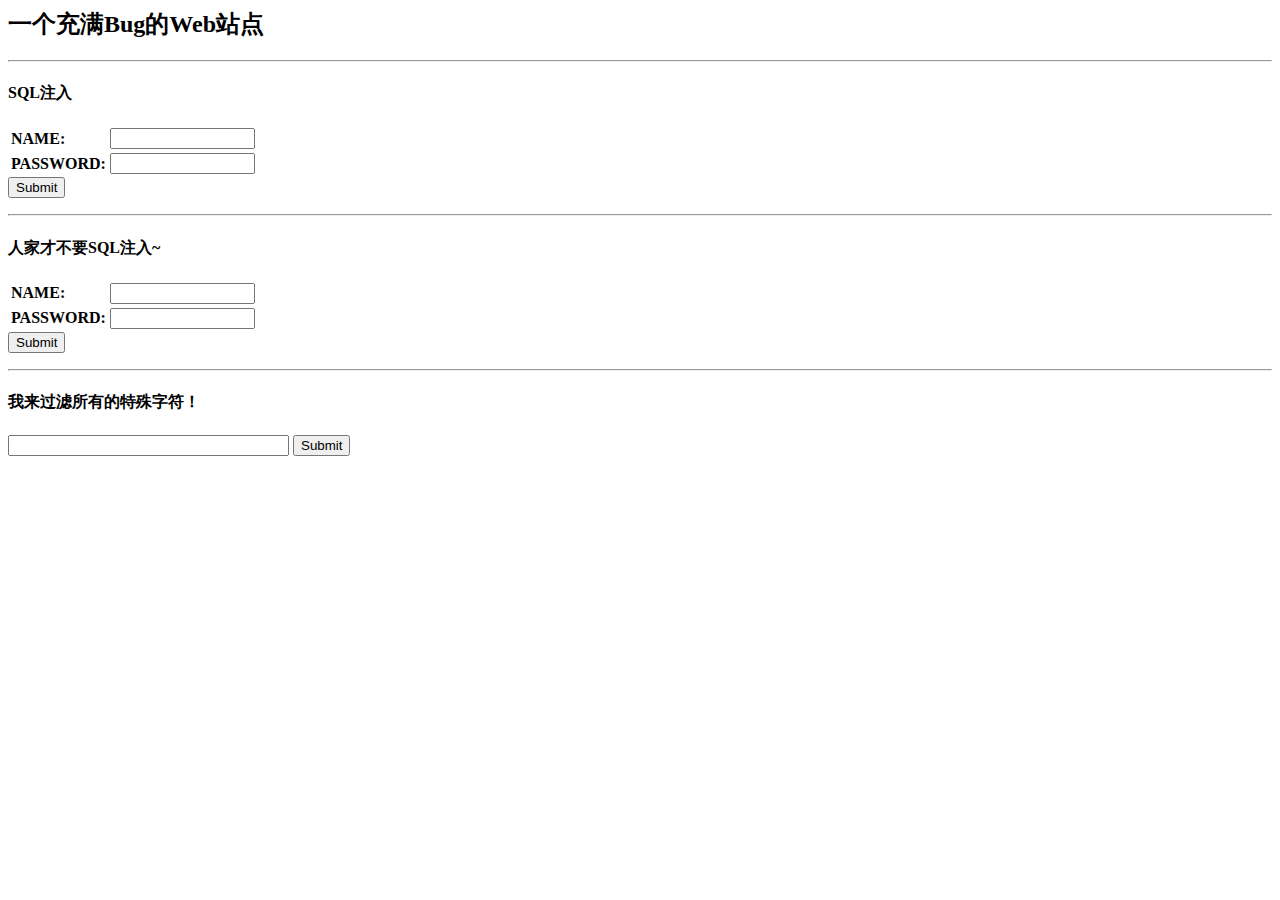
<file: Hacker/buggy_website/index.html>
<html>
    <head>
        <meta charset="utf-8">
        <title>一个充满Bug的Web站点</title>
    </head>
    <body>
        <h2>一个充满Bug的Web站点</h2>
        <hr/>
        <h4>SQL注入</h4>
        <form action="/cgi-bin/sql_injection.py">
            <table>
                <tr>
                    <td><B>NAME:</B></td>
                    <td><input type="text" name="user" size=15/></td>
                </tr>
                <tr>
                    <td><B>PASSWORD:</B></td>
                    <td><input type="text" name="password" size=15/></td>
                </tr>
            </table>
            <input type="submit" />
        </form>
        <hr/>
        <h4>人家才不要SQL注入~</h4>
        <form action="/cgi-bin/no_sql_injection.py">
            <table>
                <tr>
                    <td><B>NAME:</B></td>
                    <td><input type="text" name="user" size=15/></td>
                </tr>
                <tr>
                    <td><B>PASSWORD:</B></td>
                    <td><input type="text" name="password" size=15/></td>
                </tr>
            </table>
            <input type="submit" />
        </form>
        <hr/>
        <h4>我来过滤所有的特殊字符！</h4>
        <form action="/cgi-bin/symbol_filter.py">
            <input type="text" name="symbols" size=32/>
            <input type="submit" />
        </form>
    </body>
</html>
</file>
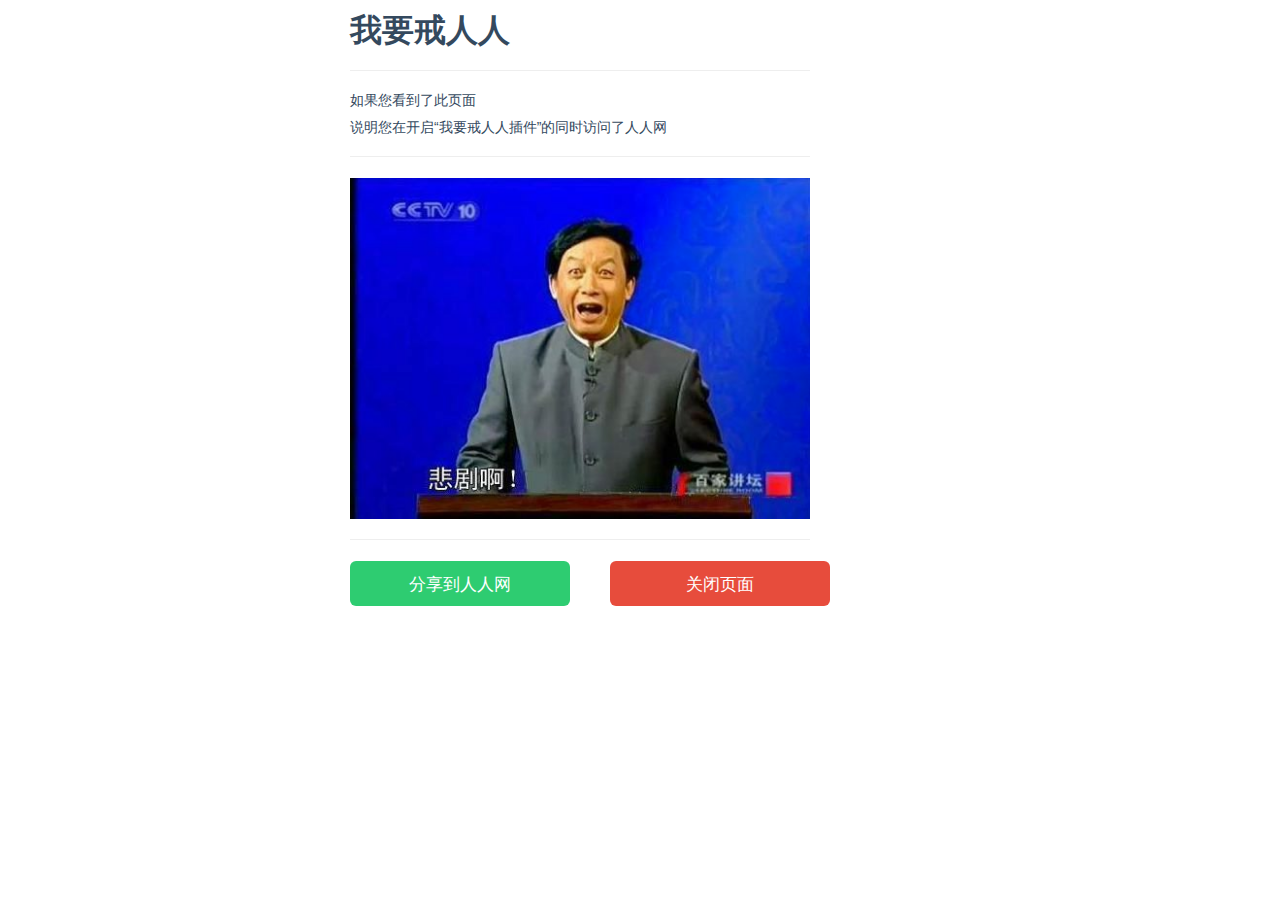
<file: Chrome-extension/lambda_block/inner.html>
<html>
    <head>
        <meta charset="utf-8" />
        <title>我要戒人人</title>
        <link href="css/bootstrap.css" rel="stylesheet">
        <link href="css/flat-ui.css" rel="stylesheet">
        <script src="jquery.js" type="text/javascript"></script>
    </head>
    <body>
        <div class="container">
            <div class="span6 offset2">
                <h1>我要戒人人</h1>
                <hr/>
                <div>
                    <p>如果您看到了此页面</p>
                    <p>说明您在开启“我要戒人人插件”的同时访问了人人网</p>
                </div>
                <hr/>
                <img src="img/404.jpg" align=center/>
                <hr/>
                <div class="row">
                    <span class="span3">
                        <a href="#" class="btn btn-large btn-block btn-success">分享到人人网</a>
                    </span>
                    <span class="span3 pull-right">
                        <a href="#" class="btn btn-large btn-block btn-danger span1">关闭页面</a>   
                    </span>
                </div>
            </div>

        </div>

    </body>
</html>
</file>
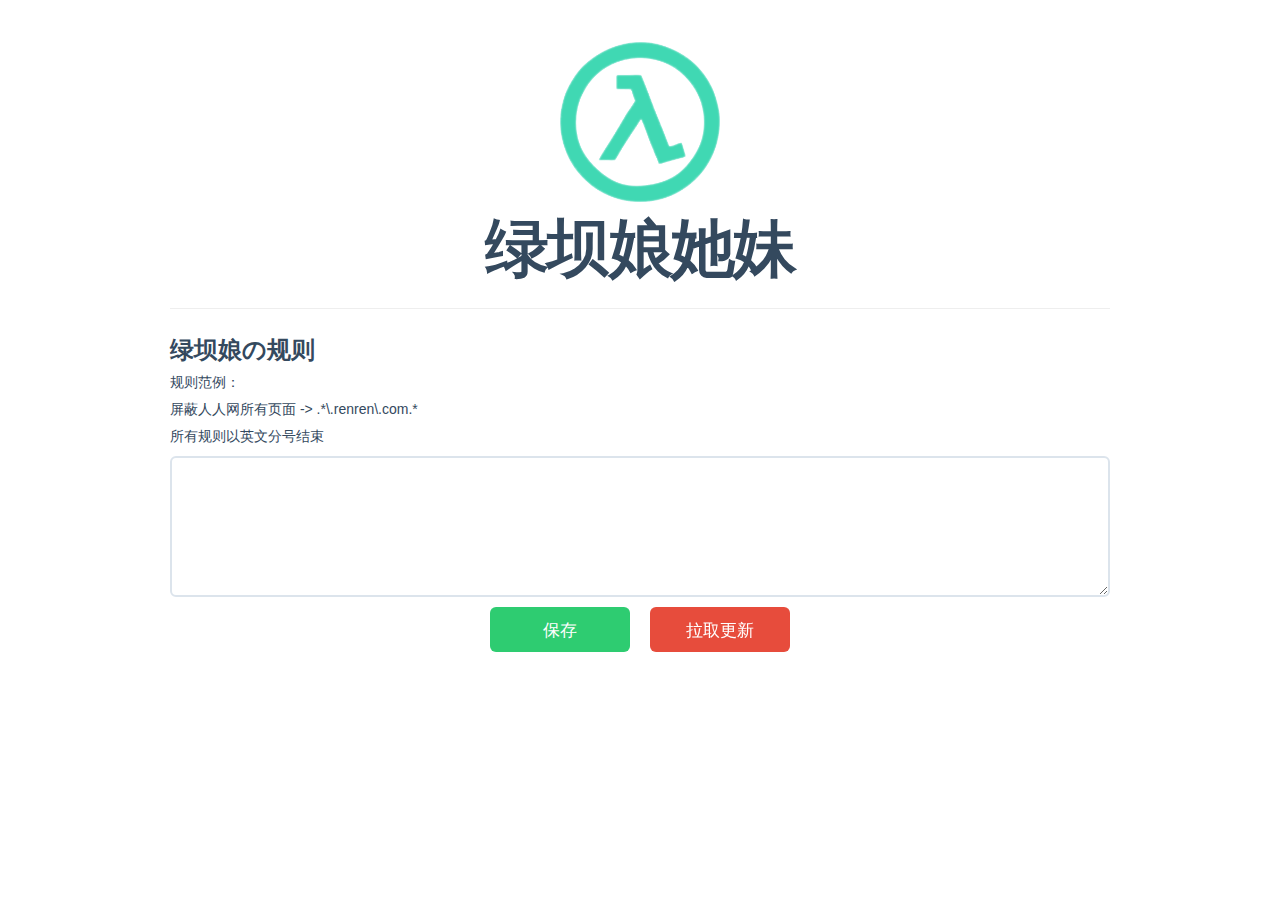
<file: Chrome-extension/lambda_block/options.html>
<html>
    <head>
        <meta charset="utf-8" />
        <title>绿坝娘她妹 - 选项</title>
        <link href="css/bootstrap.css" rel="stylesheet">
        <link href="css/flat-ui.css" rel="stylesheet">
        <link href="css/lambda.css" rel="stylesheet">
        <script src="jquery.js" type="text/javascript"></script>
    </head>
    <body>
        
        <div class="container">
            <div class="demo-headline">
                <h1 class="demo-logo">
                    <div class="logo"></div>
                    绿坝娘她妹
                </h1>
            </div>
            <hr/>
            <h3>绿坝娘の规则</h3>
            <p>规则范例：</p>
            <p>屏蔽人人网所有页面 -> .*\.renren\.com.*</p>
            <p>所有规则以英文分号结束</p>
            <div class="row-fluid">
                <textarea rows="6" name="content" maxlength="140" id="id_content" cols="40" class="span12"></textarea>
            </div>
            <div class="row-fluid">
                <div class="span2 offset4">
                    <input type="submit" class="btn btn-success btn-large btn-block" value="保存">
                </div>
                <div class="span2">
                    <input type="submit" class="btn btn-danger btn-large btn-block" value="拉取更新">
                </div>
            </div>
        </div>
        <script src="js/jquery-1.8.2.min.js"></script>
        <script src="js/jquery-ui-1.10.0.custom.min.js"></script>
        <script src="js/jquery.dropkick-1.0.0.js"></script>
        <script src="js/custom_checkbox_and_radio.js"></script>
        <script src="js/custom_radio.js"></script>
        <script src="js/jquery.tagsinput.js"></script>
        <script src="js/bootstrap-tooltip.js"></script>
        <script src="js/jquery.placeholder.js"></script>
        <script src="js/application.js"></script>
        <script src="popup.js" type="text/javascript"></script>
    </body>
</html>
</file>
<file: Chrome-extension/lambda_block/css/flat-ui.css>
@font-face {
  font-family: "Flat-UI-Icons-16";
  src: url("../fonts/Flat-UI-Icons-16.eot");
  src: url("../fonts/Flat-UI-Icons-16.eot?#iefix") format("embedded-opentype"), url("../fonts/Flat-UI-Icons-16.woff") format("woff"), url("../fonts/Flat-UI-Icons-16.ttf") format("truetype"), url("../fonts/Flat-UI-Icons-16.svg#Flat-UI-Icons-16") format("svg");
  font-weight: normal;
  font-style: normal; }

/* Use the following CSS code if you want to use data attributes for inserting your icons */
[data-icon]:before {
  font-family: "Flat-UI-Icons-16";
  content: attr(data-icon);
  speak: none;
  font-weight: normal;
  line-height: 1;
  -webkit-font-smoothing: antialiased; }

/* Use the following CSS code if you want to have a class per icon */
/*Instead of a list of all class selectors,
 *you can use the generic selector below, but it's slower:
 *[class*="fui-"]:before { */
.fui-volume-16:before, .fui-video-16:before, .fui-time-16:before, .fui-settings-16:before, .fui-plus-16:before, .fui-new-16:before, .fui-menu-16:before, .fui-man-16:before, .fui-mail-16:before, .fui-lock-16:before, .fui-location-16:before, .fui-heart-16:before, .fui-eye-16:before, .fui-cross-16:before, .fui-cmd-16:before, .fui-checkround-16:before, .fui-checkmark-16:before, .fui-camera-16:before, .fui-calendar-16:before, .fui-bubble-16:before {
  font-family: "Flat-UI-Icons-16";
  speak: none;
  font-style: normal;
  font-weight: normal;
  line-height: 1;
  -webkit-font-smoothing: antialiased; }

.fui-volume-16:before {
  content: "\e000"; }

.fui-video-16:before {
  content: "\e001"; }

.fui-time-16:before {
  content: "\e002"; }

.fui-settings-16:before {
  content: "\e003"; }

.fui-plus-16:before {
  content: "\e004"; }

.fui-new-16:before {
  content: "\e005"; }

.fui-menu-16:before {
  content: "\e006"; }

.fui-man-16:before {
  content: "\e007"; }

.fui-mail-16:before {
  content: "\e008"; }

.fui-lock-16:before {
  content: "\e009"; }

.fui-location-16:before {
  content: "\e00a"; }

.fui-heart-16:before {
  content: "\e00b"; }

.fui-eye-16:before {
  content: "\e00c"; }

.fui-cross-16:before {
  content: "\e00d"; }

.fui-cmd-16:before {
  content: "\e00e"; }

.fui-checkround-16:before {
  content: "\e00f"; }

.fui-checkmark-16:before {
  content: "\e010"; }

.fui-camera-16:before {
  content: "\e011"; }

.fui-calendar-16:before {
  content: "\e012"; }

.fui-bubble-16:before {
  content: "\e013"; }

@font-face {
  font-family: "Flat-UI-Icons-24";
  src: url("../fonts/Flat-UI-Icons-24.eot");
  src: url("../fonts/Flat-UI-Icons-24.eot?#iefix") format("embedded-opentype"), url("../fonts/Flat-UI-Icons-24.woff") format("woff"), url("../fonts/Flat-UI-Icons-24.ttf") format("truetype"), url("../fonts/Flat-UI-Icons-24.svg#Flat-UI-Icons-24") format("svg");
  font-weight: normal;
  font-style: normal; }

/* Use the following CSS code if you want to use data attributes for inserting your icons */
[data-icon]:before {
  font-family: "Flat-UI-Icons-24";
  content: attr(data-icon);
  speak: none;
  font-weight: normal;
  line-height: 1;
  -webkit-font-smoothing: antialiased; }

/* Use the following CSS code if you want to have a class per icon */
/*Instead of a list of all class selectors,
 *you can use the generic selector below, but it's slower:
 *[class*="fui-"]:before { */
.fui-video-24:before, .fui-time-24:before, .fui-settings-24:before, .fui-plus-24:before, .fui-new-24:before, .fui-menu-24:before, .fui-man-24:before, .fui-mail-24:before, .fui-lock-24:before, .fui-location-24:before, .fui-heart-24:before, .fui-eye-24:before, .fui-cross-24:before, .fui-cmd-24:before, .fui-checkround-24:before, .fui-checkmark-24:before, .fui-calendar-24:before, .fui-bubble-24:before, .fui-volume-24:before, .fui-camera-24:before {
  font-family: "Flat-UI-Icons-24";
  speak: none;
  font-style: normal;
  font-weight: normal;
  line-height: 1;
  -webkit-font-smoothing: antialiased; }

.fui-video-24:before {
  content: "\e000"; }

.fui-time-24:before {
  content: "\e001"; }

.fui-settings-24:before {
  content: "\e002"; }

.fui-plus-24:before {
  content: "\e003"; }

.fui-new-24:before {
  content: "\e005"; }

.fui-menu-24:before {
  content: "\e006"; }

.fui-man-24:before {
  content: "\e007"; }

.fui-mail-24:before {
  content: "\e008"; }

.fui-lock-24:before {
  content: "\e009"; }

.fui-location-24:before {
  content: "\e00a"; }

.fui-heart-24:before {
  content: "\e00b"; }

.fui-eye-24:before {
  content: "\e00c"; }

.fui-cross-24:before {
  content: "\e00d"; }

.fui-cmd-24:before {
  content: "\e00e"; }

.fui-checkround-24:before {
  content: "\e00f"; }

.fui-checkmark-24:before {
  content: "\e010"; }

.fui-calendar-24:before {
  content: "\e011"; }

.fui-bubble-24:before {
  content: "\e012"; }

.fui-volume-24:before {
  content: "\e013"; }

.fui-camera-24:before {
  content: "\e004"; }

body {
  color: #34495e;
  font: 14px/1.231 "Lato", sans-serif; }

a {
  color: #1abc9c;
  text-decoration: underline;
  -webkit-transition: 0.25s;
  -moz-transition: 0.25s;
  -o-transition: 0.25s;
  transition: 0.25s;
  -webkit-backface-visibility: hidden; }
  a:hover {
    color: #2ecc71;
    text-decoration: none; }

h1 {
  font-size: 32px;
  font-weight: 900; }

h2 {
  font-size: 26px;
  font-weight: 700;
  margin-bottom: 2px; }

h3 {
  font-size: 24px;
  font-weight: 700;
  margin-bottom: 4px;
  margin-top: 2px; }

h4 {
  font-size: 18px;
  font-weight: 500;
  margin-top: 4px; }

h5 {
  font-size: 16px;
  font-weight: 500;
  text-transform: uppercase; }

h6 {
  font-size: 13px;
  font-weight: 500;
  text-transform: uppercase; }

.btn {
  border: none;
  background: #34495e;
  color: white;
  font-size: 16.5px;
  text-decoration: none;
  text-shadow: none;
  -webkit-box-shadow: none;
  -moz-box-shadow: none;
  box-shadow: none;
  -webkit-transition: 0.25s;
  -moz-transition: 0.25s;
  -o-transition: 0.25s;
  transition: 0.25s;
  -webkit-backface-visibility: hidden; }
  .btn:hover, .btn:focus {
    background-color: #4e6d8d;
    color: white;
    -webkit-transition: 0.25s;
    -moz-transition: 0.25s;
    -o-transition: 0.25s;
    transition: 0.25s;
    -webkit-backface-visibility: hidden; }
  .btn:active, .btn.active {
    background-color: #2c3e50;
    color: rgba(255, 255, 255, 0.75);
    -webkit-box-shadow: none;
    -moz-box-shadow: none;
    box-shadow: none; }
  .btn.disabled, .btn[disabled] {
    background-color: #95a5a6;
    color: white; }
  .btn.btn-large {
    padding-bottom: 12px;
    padding-top: 13px; }
  .btn.btn-primary {
    background-color: #1abc9c; }
    .btn.btn-primary:hover, .btn.btn-primary:focus {
      background-color: #2fe2bf; }
    .btn.btn-primary:active, .btn.btn-primary.active {
      background-color: #16a085; }
  .btn.btn-info {
    background-color: #3498db; }
    .btn.btn-info:hover, .btn.btn-info:focus {
      background-color: #5dade2; }
    .btn.btn-info:active, .btn.btn-info.active {
      background-color: #2383c4; }
  .btn.btn-danger {
    background-color: #e74c3c; }
    .btn.btn-danger:hover, .btn.btn-danger:focus {
      background-color: #ec7063; }
    .btn.btn-danger:active, .btn.btn-danger.active {
      background-color: #dc2d1b; }
  .btn.btn-success {
    background-color: #2ecc71; }
    .btn.btn-success:hover, .btn.btn-success:focus {
      background-color: #55d98d; }
    .btn.btn-success:active, .btn.btn-success.active {
      background-color: #27ad60; }
  .btn.btn-warning {
    background-color: #f1c40f; }
    .btn.btn-warning:hover, .btn.btn-warning:focus {
      background-color: #f4d03f; }
    .btn.btn-warning:active, .btn.btn-warning.active {
      background-color: #cea70c; }
  .btn-toolbar .btn {
    font-size: 18px;
    padding: 10px 14px 9px; }
    .btn-toolbar .btn:first-child {
      -webkit-border-radius: 6px 0 0 6px;
      -moz-border-radius: 6px 0 0 6px;
      border-radius: 6px 0 0 6px; }
    .btn-toolbar .btn:last-child {
      -webkit-border-radius: 0 6px 6px 0;
      -moz-border-radius: 0 6px 6px 0;
      border-radius: 0 6px 6px 0; }

.btn-toolbar .btn.active {
  color: white; }

.demo-headline {
  padding: 32px 0 10px;
  text-align: center; }

.demo-logo {
  font-size: 64px;
  font-weight: 900;
  letter-spacing: -2px;
}
  .demo-logo .logo {
    background: url("../images/demo/logo-mask.png") center 0 no-repeat;
    background-size: 160px 160px;
    height: 160px;
    margin: 0 auto 26px;
    overflow: hidden;
    text-indent: -9999em;
    width: 256px; }
  .demo-logo small {
    color: rgba(52, 73, 94, 0.3);
    display: block;
    font-size: 22px;
    font-weight: 700;
    letter-spacing: -1px;
    padding-top: 5px; }

.demo-row {
  margin-bottom: 20px; }

.demo-panel-title {
  margin-bottom: 20px;
  padding-top: 20px; }
  .demo-panel-title small {
    color: #bfc1c3;
    font-size: inherit;
    font-weight: 400; }

.demo-navigation {
  margin-bottom: -4px;
  margin-top: -10px; }

.demo-pager {
  margin-top: -10px; }

.demo-tooltips {
  height: 126px; }
  .demo-tooltips .tooltip {
    left: -8px !important;
    position: relative !important;
    top: -8px !important; }

.demo-headings {
  margin-bottom: 12px; }

.demo-tiles {
  margin-bottom: 46px; }

.demo-icons {
  margin-bottom: 115px; }

.demo-icons-24 {
  font-size: 24px;
  margin-bottom: 38px;
  position: relative; }
  .demo-icons-24 span {
    margin: 0 0 0 18px; }
    .demo-icons-24 span:first-child {
      margin-left: 0; }

.demo-icons-16 {
  font-size: 16px;
  margin: 0 0 38px 5px;
  position: relative; }
  .demo-icons-16 span {
    margin: 0 0 0 28px; }
    .demo-icons-16 span:first-child {
      margin-left: 0; }

.demo-icons-tooltip {
  bottom: 0;
  color: #b9c8d8;
  font-size: 12px;
  left: 100%;
  margin-left: 0 !important;
  position: absolute;
  width: 80px; }

.demo-illustrations {
  margin-bottom: 45px; }
  .demo-illustrations img {
    height: 100px;
    margin-left: 35px;
    width: 100px;
    vertical-align: bottom; }
    .demo-illustrations img:first-child {
      margin-left: 0; }
    .demo-illustrations img.big-illustration {
      height: 111px;
      width: 112px; }
    .demo-illustrations img.big-retina-illustration {
      height: 104px;
      margin-right: -24px;
      width: 117px; }
    .demo-illustrations img.big-illustration-pusher {
      margin-right: 12px; }

.demo-samples {
  margin-bottom: 46px; }

.demo-video {
  border-radius: 6px;
  padding-top: 95px; }

.demo-download-section {
  float: none;
  margin: 0 auto;
  padding: 60px 0 90px 20px;
  text-align: center; }
  .demo-download-section [class*='fui-'] {
    margin: 3px 0 -3px; }

.demo-download {
  background-color: #e8edf2;
  border-radius: 50%;
  height: 120px;
  margin: 0 auto 32px;
  padding: 40px 28px 30px 32px;
  text-align: center;
  width: 130px; }
  .demo-download img {
    height: 104px;
    width: 82px; }

.demo-download-text {
  font-size: 15px;
  padding: 20px 0;
  text-align: center; }

.demo-text-box a:hover {
  color: #1abc9c; }

.demo-browser {
  background: #2c3e50 url("../images/demo/browser.png") 0 0 no-repeat;
  background-size: 659px 42px;
  border-radius: 0 0 6px 6px;
  color: white;
  margin: 0 41px 140px 0;
  padding-top: 42px; }

.demo-browser-side {
  float: left;
  padding: 22px 20px;
  width: 111px; }
  .demo-browser-side > h5 {
    margin-bottom: 3px;
    text-transform: none; }
  .demo-browser-side > h6 {
    font-size: 11px;
    font-weight: 300;
    line-height: 18px;
    margin-top: 3px;
    text-transform: none; }

.demo-browser-author {
  background: url("../images/demo/browser-author.jpg") center center no-repeat;
  border: 3px solid white;
  display: block;
  height: 84px;
  margin: 0 auto;
  width: 84px;
  -webkit-border-radius: 50%;
  -moz-border-radius: 50%;
  border-radius: 50%; }

.demo-browser-action {
  padding: 30px 0 12px; }
  .demo-browser-action > .btn {
    padding: 9px 0 10px 11px;
    text-align: left;
    -webkit-border-radius: 3px;
    -moz-border-radius: 3px;
    border-radius: 3px; }
    .demo-browser-action > .btn:before {
      color: white;
      content: "\e004";
      font-size: 16px;
      font-family: "Flat-UI-Icons-16";
      font-weight: 300;
      margin-right: 12px;
      position: relative;
      top: 1px;
      -webkit-font-smoothing: antialiased; }

.demo-browser-content {
  background-color: #34495e;
  border-radius: 0 0 6px;
  overflow: hidden;
  padding: 21px 0 0 20px; }
  .demo-browser-content > img {
    border: 6px solid white;
    float: left;
    margin: 0 15px 20px 0;
    width: 134px; }

@media only screen and (-webkit-min-device-pixel-ratio: 2), only screen and (-webkit-min-device-pixel-ratio: 1.5), only screen and (-moz-min-device-pixel-ratio: 2), only screen and (-o-min-device-pixel-ratio: 3 / 2), only screen and (-o-min-device-pixel-ratio: 2 / 1), only screen and (min--moz-device-pixel-ratio: 1.5), only screen and (min-device-pixel-ratio: 1.5), only screen and (min-device-pixel-ratio: 2) {
  .logo {
    background-image: url("../images/demo/logo-mask-2x.png"); }

  .demo-browser {
    background-image: url("../images/demo/browser-2x.png"); } }
.navbar {
  font-size: 18px; }
  .navbar .brand {
    color: #1abc9c;
    font-size: inherit;
    font-weight: 700;
    padding-bottom: 16px;
    padding-top: 15px; }
  .navbar .nav > li:hover > ul {
    top: 100%; }
  .navbar .nav > li > ul {
    padding-top: 13px;
    top: 80%;
    background-color: white\9; }
    .navbar .nav > li > ul:before {
      content: "";
      border-style: solid;
      border-width: 0 9px 9px 9px;
      border-color: transparent transparent #34495e transparent;
      height: 0px;
      position: absolute;
      left: 15px;
      top: 5px;
      width: 0px;
      -webkit-transform: rotate(360deg); }
    .navbar .nav > li > ul li:hover ul {
      opacity: 1;
      -webkit-transform: scale(1, 1);
      visibility: visible;
      display: block\9; }
    .navbar .nav > li > ul li ul {
      left: 100%; }
  .navbar .nav > li > a {
    padding: 14px 15px 17px; }
    .navbar .nav > li > a:hover {
      color: #1abc9c; }
  .navbar .nav li {
    position: relative; }
    .navbar .nav li:hover > ul {
      opacity: 1;
      z-index: 100;
      -webkit-transform: scale(1, 1);
      visibility: visible;
      display: block\9; }
  .navbar .nav ul {
    border-radius: 4px;
    left: 15px;
    list-style-type: none;
    margin-left: 0;
    opacity: 0;
    position: absolute;
    top: 0;
    width: 234px;
    z-index: -100;
    -webkit-transform: scale(1, 0.99);
    -webkit-transform-origin: 0 0;
    visibility: hidden;
    display: none\9;
    -webkit-transition: 0.3s ease-out;
    -moz-transition: 0.3s ease-out;
    -o-transition: 0.3s ease-out;
    transition: 0.3s ease-out;
    -webkit-backface-visibility: hidden; }
    .navbar .nav ul ul {
      left: 95%;
      padding-left: 5px; }
    .navbar .nav ul li {
      background-color: #34495e;
      padding: 0 3px 3px; }
      .navbar .nav ul li:first-child {
        border-radius: 4px 4px 0 0;
        padding-top: 3px; }
      .navbar .nav ul li:last-child {
        border-radius: 0 0 4px 4px; }
      .navbar .nav ul li.active > a, .navbar .nav ul li.active > a:hover {
        background-color: #1abc9c;
        color: white; }
    .navbar .nav ul a {
      border-radius: 2px;
      color: white;
      display: block;
      font-size: 14px;
      padding: 6px 9px;
      text-decoration: none; }
      .navbar .nav ul a:hover {
        background-color: #1abc9c; }

.navbar-inner {
  border: none;
  padding-left: 4px;
  padding-right: 4px;
  -webkit-border-radius: 6px;
  -moz-border-radius: 6px;
  border-radius: 6px;
  filter: progid:DXImageTransform.Microsoft.gradient(enabled = false); }

.navbar-inverse .navbar-inner {
  background: #34495e;
  filter: progid:DXImageTransform.Microsoft.gradient(enabled = false); }
.navbar-inverse .nav > li > a {
  color: white; }
.navbar-inverse .nav .active > a, .navbar-inverse .nav .active > a:hover, .navbar-inverse .nav .active > a:focus {
  background-color: transparent;
  color: #1abc9c;
  -webkit-box-shadow: none;
  -moz-box-shadow: none;
  box-shadow: none; }

.navbar-unread {
  background-color: #e74c3c;
  border-radius: 30px;
  color: white;
  display: none;
  font-size: 12px;
  font-weight: 500;
  line-height: 18px;
  min-width: 8px;
  padding: 0 5px;
  position: absolute;
  right: -7px;
  text-align: center;
  text-shadow: none;
  top: 8px;
  z-index: 10; }
  .active .navbar-unread {
    display: block; }

.dk_container {
  cursor: pointer;
  font-size: 14px;
  margin-bottom: 10px;
  outline: none; }

.dk_toggle {
  background-color: #1abc9c;
  color: white;
  border-radius: 6px;
  overflow: hidden;
  padding: 11px 45px 11px 13px;
  text-decoration: none;
  white-space: nowrap;
  -webkit-transition: 0.25s;
  -moz-transition: 0.25s;
  -o-transition: 0.25s;
  transition: 0.25s;
  -webkit-backface-visibility: hidden; }
  .dk_toggle:hover, .dk_toggle:focus, .dk_focus .dk_toggle {
    background-color: #2fe2bf;
    color: white;
    outline: none; }
  .dk_toggle:active {
    background-color: #16a085;
    outline: none; }
    .dk_toggle:active .select-icon {
      border-left-color: transparent; }

.select-icon {
  background: #1abc9c url("../images/select/toggle.png") no-repeat right center;
  border-left: 2px solid rgba(52, 73, 94, 0.15);
  border-radius: 0 6px 6px 0;
  height: 100%;
  position: absolute;
  right: 0;
  top: 0;
  width: 42px;
  -webkit-transition: 0.25s;
  -moz-transition: 0.25s;
  -o-transition: 0.25s;
  transition: 0.25s;
  -webkit-backface-visibility: hidden; }

.dk_open {
  z-index: 10; }
  .dk_open .dk_toggle {
    background-color: #1abc9c; }
    .dk_open .dk_toggle .select-icon {
      background-color: #16a085;
      border-left-color: transparent; }

.dk_options {
  padding-top: 14px; }
  .dk_options:before {
    content: "";
    border-style: solid;
    border-width: 0 9px 9px 9px;
    border-color: transparent transparent #34495e transparent;
    height: 0px;
    position: absolute;
    left: 15px;
    top: 5px;
    width: 0px;
    -webkit-transform: rotate(360deg); }
  .dk_options:before {
    left: auto;
    right: 12px; }
  .dk_options li {
    padding-bottom: 3px; }
  .dk_options a {
    border-radius: 3px;
    color: white;
    display: block;
    padding: 5px 9px;
    text-decoration: none; }
    .dk_options a:hover {
      background-color: #1abc9c; }

.dk_option_current a {
  background-color: #1abc9c; }

.dk_options_inner {
  background-color: #34495e;
  border-radius: 5px;
  margin: 0;
  max-height: 244px;
  padding: 3px 3px 0; }

.dk_touch .dk_options {
  max-height: 250px; }

.dk_container {
  display: none;
  position: relative;
  vertical-align: middle; }
  .dk_container.dk_shown {
    display: inline-block;
    zoom: 1;
    *display: inline; }
  .dk_container[class*="span"] {
    float: none;
    margin-left: 0; }

.dk_toggle {
  display: block;
  position: relative; }

.dk_open {
  position: relative; }
  .dk_open .dk_options {
    margin-top: -1px;
    opacity: 1;
    z-index: 10;
    display: block\9; }
  .dk_open .dk_label {
    color: inherit; }

.dk_options {
  margin-top: -21px;
  position: absolute;
  left: 0;
  opacity: 0;
  width: 220px;
  z-index: -100;
  display: none\9;
  -webkit-transition: 0.3s ease-out;
  -moz-transition: 0.3s ease-out;
  -o-transition: 0.3s ease-out;
  transition: 0.3s ease-out;
  -webkit-backface-visibility: hidden; }
  .select-right .dk_options {
    left: auto;
    right: 0; }
  .dk_options a {
    display: block; }

.dk_options_inner {
  overflow: auto;
  outline: none;
  position: relative; }

.dk_touch .dk_options {
  overflow: hidden; }
.dk_touch .dk_options_inner {
  max-height: none;
  overflow: visible; }

.dk_fouc select {
  position: relative;
  top: -99999em;
  visibility: hidden; }

textarea,
input[type="text"],
input[type="password"],
input[type="datetime"],
input[type="datetime-local"],
input[type="date"],
input[type="month"],
input[type="time"],
input[type="week"],
input[type="number"],
input[type="email"],
input[type="url"],
input[type="search"],
input[type="tel"],
input[type="color"],
.uneditable-input {
  border: 2px solid #dce4ec;
  color: #34495e;
  font-family: "Lato", sans-serif;
  font-size: 14px;
  padding: 8px 0 9px 10px;
  text-indent: 1px;
  -webkit-border-radius: 6px;
  -moz-border-radius: 6px;
  border-radius: 6px;
  -webkit-box-shadow: none;
  -moz-box-shadow: none;
  box-shadow: none; }
  textarea:-moz-placeholder,
  input[type="text"]:-moz-placeholder,
  input[type="password"]:-moz-placeholder,
  input[type="datetime"]:-moz-placeholder,
  input[type="datetime-local"]:-moz-placeholder,
  input[type="date"]:-moz-placeholder,
  input[type="month"]:-moz-placeholder,
  input[type="time"]:-moz-placeholder,
  input[type="week"]:-moz-placeholder,
  input[type="number"]:-moz-placeholder,
  input[type="email"]:-moz-placeholder,
  input[type="url"]:-moz-placeholder,
  input[type="search"]:-moz-placeholder,
  input[type="tel"]:-moz-placeholder,
  input[type="color"]:-moz-placeholder,
  .uneditable-input:-moz-placeholder {
    color: #acb6c0; }
  textarea::-webkit-input-placeholder,
  input[type="text"]::-webkit-input-placeholder,
  input[type="password"]::-webkit-input-placeholder,
  input[type="datetime"]::-webkit-input-placeholder,
  input[type="datetime-local"]::-webkit-input-placeholder,
  input[type="date"]::-webkit-input-placeholder,
  input[type="month"]::-webkit-input-placeholder,
  input[type="time"]::-webkit-input-placeholder,
  input[type="week"]::-webkit-input-placeholder,
  input[type="number"]::-webkit-input-placeholder,
  input[type="email"]::-webkit-input-placeholder,
  input[type="url"]::-webkit-input-placeholder,
  input[type="search"]::-webkit-input-placeholder,
  input[type="tel"]::-webkit-input-placeholder,
  input[type="color"]::-webkit-input-placeholder,
  .uneditable-input::-webkit-input-placeholder {
    color: #acb6c0; }
  textarea.placeholder,
  input[type="text"].placeholder,
  input[type="password"].placeholder,
  input[type="datetime"].placeholder,
  input[type="datetime-local"].placeholder,
  input[type="date"].placeholder,
  input[type="month"].placeholder,
  input[type="time"].placeholder,
  input[type="week"].placeholder,
  input[type="number"].placeholder,
  input[type="email"].placeholder,
  input[type="url"].placeholder,
  input[type="search"].placeholder,
  input[type="tel"].placeholder,
  input[type="color"].placeholder,
  .uneditable-input.placeholder {
    color: #acb6c0; }
  textarea:focus,
  input[type="text"]:focus,
  input[type="password"]:focus,
  input[type="datetime"]:focus,
  input[type="datetime-local"]:focus,
  input[type="date"]:focus,
  input[type="month"]:focus,
  input[type="time"]:focus,
  input[type="week"]:focus,
  input[type="number"]:focus,
  input[type="email"]:focus,
  input[type="url"]:focus,
  input[type="search"]:focus,
  input[type="tel"]:focus,
  input[type="color"]:focus,
  .uneditable-input:focus {
    border-color: #1abc9c;
    -webkit-box-shadow: none;
    -moz-box-shadow: none;
    box-shadow: none; }
  .control-group.error textarea, .control-group.error
  input[type="text"], .control-group.error
  input[type="password"], .control-group.error
  input[type="datetime"], .control-group.error
  input[type="datetime-local"], .control-group.error
  input[type="date"], .control-group.error
  input[type="month"], .control-group.error
  input[type="time"], .control-group.error
  input[type="week"], .control-group.error
  input[type="number"], .control-group.error
  input[type="email"], .control-group.error
  input[type="url"], .control-group.error
  input[type="search"], .control-group.error
  input[type="tel"], .control-group.error
  input[type="color"], .control-group.error
  .uneditable-input {
    border-color: #e74c3c;
    color: #e74c3c;
    -webkit-box-shadow: none;
    -moz-box-shadow: none;
    box-shadow: none; }
    .control-group.error textarea:focus, .control-group.error
    input[type="text"]:focus, .control-group.error
    input[type="password"]:focus, .control-group.error
    input[type="datetime"]:focus, .control-group.error
    input[type="datetime-local"]:focus, .control-group.error
    input[type="date"]:focus, .control-group.error
    input[type="month"]:focus, .control-group.error
    input[type="time"]:focus, .control-group.error
    input[type="week"]:focus, .control-group.error
    input[type="number"]:focus, .control-group.error
    input[type="email"]:focus, .control-group.error
    input[type="url"]:focus, .control-group.error
    input[type="search"]:focus, .control-group.error
    input[type="tel"]:focus, .control-group.error
    input[type="color"]:focus, .control-group.error
    .uneditable-input:focus {
      -webkit-box-shadow: none;
      -moz-box-shadow: none;
      box-shadow: none; }
  .control-group.success textarea, .control-group.success
  input[type="text"], .control-group.success
  input[type="password"], .control-group.success
  input[type="datetime"], .control-group.success
  input[type="datetime-local"], .control-group.success
  input[type="date"], .control-group.success
  input[type="month"], .control-group.success
  input[type="time"], .control-group.success
  input[type="week"], .control-group.success
  input[type="number"], .control-group.success
  input[type="email"], .control-group.success
  input[type="url"], .control-group.success
  input[type="search"], .control-group.success
  input[type="tel"], .control-group.success
  input[type="color"], .control-group.success
  .uneditable-input {
    border-color: #2ecc71;
    color: #2ecc71;
    -webkit-box-shadow: none;
    -moz-box-shadow: none;
    box-shadow: none; }
    .control-group.success textarea:focus, .control-group.success
    input[type="text"]:focus, .control-group.success
    input[type="password"]:focus, .control-group.success
    input[type="datetime"]:focus, .control-group.success
    input[type="datetime-local"]:focus, .control-group.success
    input[type="date"]:focus, .control-group.success
    input[type="month"]:focus, .control-group.success
    input[type="time"]:focus, .control-group.success
    input[type="week"]:focus, .control-group.success
    input[type="number"]:focus, .control-group.success
    input[type="email"]:focus, .control-group.success
    input[type="url"]:focus, .control-group.success
    input[type="search"]:focus, .control-group.success
    input[type="tel"]:focus, .control-group.success
    input[type="color"]:focus, .control-group.success
    .uneditable-input:focus {
      -webkit-box-shadow: none;
      -moz-box-shadow: none;
      box-shadow: none; }
  .control-group.warning textarea, .control-group.warning
  input[type="text"], .control-group.warning
  input[type="password"], .control-group.warning
  input[type="datetime"], .control-group.warning
  input[type="datetime-local"], .control-group.warning
  input[type="date"], .control-group.warning
  input[type="month"], .control-group.warning
  input[type="time"], .control-group.warning
  input[type="week"], .control-group.warning
  input[type="number"], .control-group.warning
  input[type="email"], .control-group.warning
  input[type="url"], .control-group.warning
  input[type="search"], .control-group.warning
  input[type="tel"], .control-group.warning
  input[type="color"], .control-group.warning
  .uneditable-input {
    border-color: #f1c40f;
    color: #f1c40f;
    -webkit-box-shadow: none;
    -moz-box-shadow: none;
    box-shadow: none; }
    .control-group.warning textarea:focus, .control-group.warning
    input[type="text"]:focus, .control-group.warning
    input[type="password"]:focus, .control-group.warning
    input[type="datetime"]:focus, .control-group.warning
    input[type="datetime-local"]:focus, .control-group.warning
    input[type="date"]:focus, .control-group.warning
    input[type="month"]:focus, .control-group.warning
    input[type="time"]:focus, .control-group.warning
    input[type="week"]:focus, .control-group.warning
    input[type="number"]:focus, .control-group.warning
    input[type="email"]:focus, .control-group.warning
    input[type="url"]:focus, .control-group.warning
    input[type="search"]:focus, .control-group.warning
    input[type="tel"]:focus, .control-group.warning
    input[type="color"]:focus, .control-group.warning
    .uneditable-input:focus {
      -webkit-box-shadow: none;
      -moz-box-shadow: none;
      box-shadow: none; }
  .control-group.info textarea, .control-group.info
  input[type="text"], .control-group.info
  input[type="password"], .control-group.info
  input[type="datetime"], .control-group.info
  input[type="datetime-local"], .control-group.info
  input[type="date"], .control-group.info
  input[type="month"], .control-group.info
  input[type="time"], .control-group.info
  input[type="week"], .control-group.info
  input[type="number"], .control-group.info
  input[type="email"], .control-group.info
  input[type="url"], .control-group.info
  input[type="search"], .control-group.info
  input[type="tel"], .control-group.info
  input[type="color"], .control-group.info
  .uneditable-input {
    border-color: #3498db;
    color: #3498db;
    -webkit-box-shadow: none;
    -moz-box-shadow: none;
    box-shadow: none; }
    .control-group.info textarea:focus, .control-group.info
    input[type="text"]:focus, .control-group.info
    input[type="password"]:focus, .control-group.info
    input[type="datetime"]:focus, .control-group.info
    input[type="datetime-local"]:focus, .control-group.info
    input[type="date"]:focus, .control-group.info
    input[type="month"]:focus, .control-group.info
    input[type="time"]:focus, .control-group.info
    input[type="week"]:focus, .control-group.info
    input[type="number"]:focus, .control-group.info
    input[type="email"]:focus, .control-group.info
    input[type="url"]:focus, .control-group.info
    input[type="search"]:focus, .control-group.info
    input[type="tel"]:focus, .control-group.info
    input[type="color"]:focus, .control-group.info
    .uneditable-input:focus {
      -webkit-box-shadow: none;
      -moz-box-shadow: none;
      box-shadow: none; }

input[disabled],
input[readonly],
textarea[disabled],
textarea[readonly] {
  background-color: #eaeded;
  border-color: transparent;
  color: #cad2d3;
  cursor: default; }

input,
textarea,
.uneditable-input {
  width: 192px; }

.checkbox,
.radio {
  margin-bottom: 12px;
  padding-left: 32px;
  position: relative;
  -webkit-transition: 0.25s;
  -moz-transition: 0.25s;
  -o-transition: 0.25s;
  transition: 0.25s;
  -webkit-backface-visibility: hidden; }
  .checkbox:hover,
  .radio:hover {
    color: #1abc9c; }
  .checkbox input,
  .radio input {
    outline: none !important;
    opacity: 0;
    filter: alpha(opacity=0);
    zoom: 1; }
  .checkbox.checked .icon,
  .radio.checked .icon {
    background-position: -60px -30px;
    opacity: 1;
    display: block\9; }
  .checkbox.checked .icon-to-fade,
  .radio.checked .icon-to-fade {
    opacity: 0;
    display: none\9; }
  .checkbox.disabled,
  .radio.disabled {
    color: #d7dddd;
    cursor: default; }
    .checkbox.disabled .icon,
    .radio.disabled .icon {
      opacity: 0;
      display: none\9; }
    .checkbox.disabled .icon-to-fade,
    .radio.disabled .icon-to-fade {
      background-position: -30px -60px;
      opacity: 1;
      display: block\9; }
    .checkbox.disabled.checked .icon,
    .radio.disabled.checked .icon {
      background-position: 0 -90px;
      opacity: 1;
      display: block\9; }
    .checkbox.disabled.checked .icon-to-fade,
    .radio.disabled.checked .icon-to-fade {
      opacity: 0;
      display: none\9; }
  .checkbox .icon,
  .checkbox .icon-to-fade,
  .radio .icon,
  .radio .icon-to-fade {
    background: url("../images/checkbox.png") -90px 0 no-repeat;
    display: block;
    height: 20px;
    left: 0;
    opacity: 1;
    position: absolute;
    top: -1px;
    width: 20px;
    -webkit-transition: opacity 0.1s linear;
    -moz-transition: opacity 0.1s linear;
    -o-transition: opacity 0.1s linear;
    transition: opacity 0.1s linear;
    -webkit-backface-visibility: hidden; }
  .checkbox .icon,
  .radio .icon {
    opacity: 0;
    top: 0;
    z-index: 2;
    display: none\9; }

.radio .icon,
.radio .icon-to-fade {
  background-image: url("../images/radio.png"); }

@media only screen and (-webkit-min-device-pixel-ratio: 2), only screen and (-webkit-min-device-pixel-ratio: 1.5), only screen and (-moz-min-device-pixel-ratio: 2), only screen and (-o-min-device-pixel-ratio: 3 / 2), only screen and (-o-min-device-pixel-ratio: 2 / 1), only screen and (min--moz-device-pixel-ratio: 1.5), only screen and (min-device-pixel-ratio: 1.5), only screen and (min-device-pixel-ratio: 2) {
  .checkbox .icon {
    background-image: url("../images/checkbox-2x.png");
    background-size: 110px 110px; }

  .radio .icon {
    background-image: url("../images/radio-2x.png");
    background-size: 110px 110px; } }
.toggle {
  background-color: #34495e;
  border-radius: 60px;
  color: white;
  height: 29px;
  margin: 0 12px 12px 0;
  overflow: hidden;
  *zoom: 1;
  display: inline-block;
  zoom: 1;
  *display: inline;
  -webkit-transition: 0.25s;
  -moz-transition: 0.25s;
  -o-transition: 0.25s;
  transition: 0.25s;
  -webkit-backface-visibility: hidden; }
  .toggle:before, .toggle:after {
    display: table;
    content: ""; }
  .toggle:after {
    clear: both; }
  .toggle.toggle-off {
    background-color: #cbd2d8; }
    .toggle.toggle-off .toggle-radio {
      background-image: url("../images/toggle/icon-off.png");
      background-position: 0 0;
      color: white;
      left: 0;
      margin-left: 0.5px;
      margin-right: -13px;
      z-index: 1; }
      .toggle.toggle-off .toggle-radio:first-child {
        left: -120%; }
  .toggle .toggle-radio {
    background: url("../images/toggle/icon-on.png") right top no-repeat;
    color: #1abc9c;
    display: block;
    font-weight: 700;
    height: 21px;
    left: 120%;
    margin-left: -13px;
    padding: 5px 32px 3px;
    position: relative;
    text-align: center;
    z-index: 2;
    -webkit-transition: 0.25s;
    -moz-transition: 0.25s;
    -o-transition: 0.25s;
    transition: 0.25s;
    -webkit-backface-visibility: hidden; }
    .toggle .toggle-radio:first-child {
      margin-bottom: -29px;
      left: 0; }
  .toggle input {
    display: none;
    position: absolute;
    outline: none !important;
    display: block\9;
    opacity: 0.01;
    filter: alpha(opacity=1);
    zoom: 1; }
  .toggle.toggle-icon {
    border-radius: 6px 7px 7px 6px; }
    .toggle.toggle-icon.toggle-off {
      border-radius: 7px 6px 6px 7px; }
      .toggle.toggle-icon.toggle-off .toggle-radio {
        background-image: url("../images/toggle/block-off.png");
        background-position: 0 0; }
    .toggle.toggle-icon .toggle-radio {
      background-image: url("../images/toggle/block-on.png");
      background-position: 62px 0;
      border-radius: 6px;
      min-width: 27px;
      text-align: right; }
      .toggle.toggle-icon .toggle-radio:first-child {
        text-align: left; }

@media only screen and (-webkit-min-device-pixel-ratio: 2), only screen and (-webkit-min-device-pixel-ratio: 1.5), only screen and (-moz-min-device-pixel-ratio: 2), only screen and (-o-min-device-pixel-ratio: 3 / 2), only screen and (-o-min-device-pixel-ratio: 2 / 1), only screen and (min--moz-device-pixel-ratio: 1.5), only screen and (min-device-pixel-ratio: 1.5), only screen and (min-device-pixel-ratio: 2) {
  .toggle.toggle-off .toggle-radio {
    background-image: url("../images/toggle/icon-off-2x.png");
    background-size: 30px 29px; }
  .toggle .toggle-radio {
    background-image: url("../images/toggle/icon-on-2x.png");
    background-size: 30px 29px; } }
.tagsinput {
  background: white;
  border: 2px solid #1abc9c;
  border-radius: 6px;
  height: 100px;
  padding: 6px 1px 1px 6px;
  overflow-y: auto;
  text-align: left; }
  .tagsinput .tag {
    border-radius: 4px;
    background: #1abc9c;
    color: white;
    cursor: pointer;
    margin-right: 5px;
    margin-bottom: 5px;
    overflow: hidden;
    padding: 6px 13px 6px 19px;
    position: relative;
    vertical-align: middle;
    display: inline-block;
    zoom: 1;
    *display: inline;
    -webkit-transition: 0.14s linear;
    -moz-transition: 0.14s linear;
    -o-transition: 0.14s linear;
    transition: 0.14s linear;
    -webkit-backface-visibility: hidden; }
    .tagsinput .tag:hover {
      background-color: #16a085;
      padding-left: 12px;
      padding-right: 20px; }
      .tagsinput .tag:hover .tagsinput-remove-link {
        color: white;
        opacity: 1;
        display: block\9; }
  .tagsinput input {
    background: transparent;
    border: none;
    color: #34495e;
    font-family: "Lato", sans-serif;
    font-size: 14px;
    margin: 0px;
    padding: 0 0 0 5px;
    outline: 0;
    margin-right: 5px;
    margin-bottom: 5px;
    width: 12px; }

.tagsinput-remove-link {
  bottom: 0;
  color: white;
  cursor: pointer;
  font-size: 12px;
  opacity: 0;
  padding: 9px 7px 3px 0;
  position: absolute;
  right: 0;
  text-align: right;
  text-decoration: none;
  top: 0;
  width: 100%;
  z-index: 2;
  display: none\9; }
  .tagsinput-remove-link:before {
    color: white; }

.tagsinput-add-container {
  vertical-align: middle;
  display: inline-block;
  zoom: 1;
  *display: inline; }

.tagsinput-add {
  background-color: #bbc3cb;
  border-radius: 3px;
  color: white;
  cursor: pointer;
  margin-bottom: 5px;
  padding: 6px 9px;
  display: inline-block;
  zoom: 1;
  *display: inline;
  -webkit-transition: 0.25s;
  -moz-transition: 0.25s;
  -o-transition: 0.25s;
  transition: 0.25s;
  -webkit-backface-visibility: hidden; }
  .tagsinput-add:hover {
    background-color: #1abc9c; }

.tags_clear {
  clear: both;
  width: 100%;
  height: 0px; }

.not_valid {
  background: #fbd8db !important;
  color: #90111a !important; }

.progress, .ui-slider {
  background: #e8edf2;
  border-radius: 32px;
  height: 12px;
  -webkit-box-shadow: none;
  -moz-box-shadow: none;
  box-shadow: none;
  filter: progid:DXImageTransform.Microsoft.gradient(enabled = false); }
  .progress .bar, .ui-slider .bar {
    background: #1abc9c;
    -webkit-box-shadow: none !important;
    -moz-box-shadow: none !important;
    box-shadow: none !important;
    filter: progid:DXImageTransform.Microsoft.gradient(enabled = false); }
  .progress .bar-success, .ui-slider .bar-success {
    background-color: #2ecc71;
    filter: progid:DXImageTransform.Microsoft.gradient(enabled = false); }
  .progress .bar-warning, .ui-slider .bar-warning {
    background-color: #f1c40f;
    filter: progid:DXImageTransform.Microsoft.gradient(enabled = false); }
  .progress .bar-danger, .ui-slider .bar-danger {
    background-color: #e74c3c;
    filter: progid:DXImageTransform.Microsoft.gradient(enabled = false); }
  .progress .bar-info, .ui-slider .bar-info {
    background-color: #3498db;
    filter: progid:DXImageTransform.Microsoft.gradient(enabled = false); }

.ui-slider {
  margin-bottom: 20px;
  position: relative; }

.ui-slider-handle {
  background-color: #16a085;
  border-radius: 50%;
  cursor: pointer;
  height: 18px;
  margin-left: -9px;
  position: absolute;
  top: -3px;
  width: 18px;
  z-index: 2;
  -webkit-transition: background 0.25s;
  -moz-transition: background 0.25s;
  -o-transition: background 0.25s;
  transition: background 0.25s;
  -webkit-backface-visibility: hidden; }
  .ui-slider-handle[style*='100'] {
    margin-left: -15px; }
  .ui-slider-handle:hover, .ui-slider-handle:focus {
    background-color: #2fe2bf;
    outline: none; }
  .ui-slider-handle:active {
    background-color: #16a085; }

.ui-slider-range {
  background-color: #1abc9c;
  border-radius: 30px 0 0 30px;
  display: block;
  height: 100%;
  position: absolute;
  z-index: 1; }

.ui-slider-segment {
  background-color: #d6dbe0;
  border-radius: 50%;
  float: left;
  height: 6px;
  margin: 3px -6px 0 25%;
  width: 6px; }

.pager {
  background-color: #34495e;
  border-radius: 6px;
  color: white;
  font-size: 16px;
  font-weight: 700;
  display: inline-block;
  zoom: 1;
  *display: inline; }
  .pager li:first-child > a, .pager li:first-child > span {
    border-left: none;
    padding-left: 20px;
    -webkit-border-radius: 6px 0 0 6px;
    -moz-border-radius: 6px 0 0 6px;
    border-radius: 6px 0 0 6px; }
    .pager li:first-child > a img, .pager li:first-child > span img {
      margin-left: 0;
      margin-right: 13px;
      margin-left: 0 \9;
      margin-right: 9px \9; }
  .pager li.pager-center {
    padding: 9px 18px 10px;
    padding-left: 0;
    padding-right: 0;
    display: inline-block;
    zoom: 1;
    *display: inline; }
  .pager li.previous img, .pager li.next img {
    height: 14px;
    margin: -1px 0 0 13px;
    margin-left: 9px \9;
    vertical-align: middle; }
  .pager li > a, .pager li > span {
    background: none;
    border: none;
    border-left: 2px solid #2c3e50;
    color: white;
    padding: 9px 18px 10px;
    padding-left: 7px;
    text-decoration: none;
    white-space: nowrap;
    -webkit-border-radius: 0 6px 6px 0;
    -moz-border-radius: 0 6px 6px 0;
    border-radius: 0 6px 6px 0; }
    .pager li > a:hover, .pager li > a:focus, .pager li > span:hover, .pager li > span:focus {
      background-color: #4e6d8d; }
    .pager li > a:active, .pager li > span:active {
      background-color: #2c3e50; }

.pagination ul {
  background: #d7dce0;
  -webkit-border-radius: 6px;
  -moz-border-radius: 6px;
  border-radius: 6px;
  -webkit-box-shadow: none;
  -moz-box-shadow: none;
  box-shadow: none; }
  .pagination ul > li:first-child {
    -webkit-border-radius: 6px 0 0 6px;
    -moz-border-radius: 6px 0 0 6px;
    border-radius: 6px 0 0 6px; }
  .pagination ul > li:last-child {
    -webkit-border-radius: 0 6px 6px 0;
    -moz-border-radius: 0 6px 6px 0;
    border-radius: 0 6px 6px 0; }
  .pagination ul > li.previous > a, .pagination ul > li.previous > span, .pagination ul > li.next > a, .pagination ul > li.next > span {
    background: transparent;
    border: none;
    border-right: 2px solid white !important;
    margin: 0 9px 0 0;
    padding: 11px 17px 12px 17px;
    -webkit-border-radius: 6px 0 0 6px;
    -moz-border-radius: 6px 0 0 6px;
    border-radius: 6px 0 0 6px;
    -webkit-box-shadow: none !important;
    -moz-box-shadow: none !important;
    box-shadow: none !important; }
  .pagination ul > li.next > a, .pagination ul > li.next > span {
    border-left: 2px solid white !important;
    margin-left: 9px;
    margin-right: 0;
    -webkit-border-radius: 0 6px 6px 0;
    -moz-border-radius: 0 6px 6px 0;
    border-radius: 0 6px 6px 0; }
  .pagination ul > li.active > a, .pagination ul > li.active > span {
    background-color: white;
    border-color: white;
    border-width: 2px;
    color: #d7dce0;
    margin: 10px 5px 9px; }
    .pagination ul > li.active > a:hover, .pagination ul > li.active > a:focus, .pagination ul > li.active > span:hover, .pagination ul > li.active > span:focus {
      background-color: white;
      border-color: white;
      color: #d7dce0;
      -webkit-box-shadow: none;
      -moz-box-shadow: none;
      box-shadow: none; }
  .pagination ul > li > a, .pagination ul > li > span {
    background: white;
    border: 5px solid #d7dce0;
    border-radius: 50px;
    color: white;
    line-height: 16px;
    margin: 7px 2px 6px;
    padding: 0 4px;
    -webkit-transition: background 0.2s ease-out, border-color 0s ease-out, color 0.2s ease-out;
    -moz-transition: background 0.2s ease-out, border-color 0s ease-out, color 0.2s ease-out;
    -o-transition: background 0.2s ease-out, border-color 0s ease-out, color 0.2s ease-out;
    transition: background 0.2s ease-out, border-color 0s ease-out, color 0.2s ease-out;
    -webkit-backface-visibility: hidden; }
    .pagination ul > li > a:hover, .pagination ul > li > a :focus, .pagination ul > li > span:hover, .pagination ul > li > span :focus {
      background-color: #1abc9c;
      border-color: #1abc9c;
      color: white;
      -webkit-transition: background 0.2s ease-out, border-color 0.2s ease-out, color 0.2s ease-out;
      -moz-transition: background 0.2s ease-out, border-color 0.2s ease-out, color 0.2s ease-out;
      -o-transition: background 0.2s ease-out, border-color 0.2s ease-out, color 0.2s ease-out;
      transition: background 0.2s ease-out, border-color 0.2s ease-out, color 0.2s ease-out;
      -webkit-backface-visibility: hidden; }
    .pagination ul > li > a:active, .pagination ul > li > span:active {
      background-color: #16a085;
      border-color: #16a085; }
  .pagination ul img {
    height: 14px;
    margin-top: -1px;
    vertical-align: middle;
    width: 13px; }

.share {
  background-color: #ecf0f5;
  border-radius: 6px;
  position: relative; }
  .share:before {
    content: "";
    border-style: solid;
    border-width: 0 9px 9px 9px;
    border-color: transparent transparent #ecf0f5 transparent;
    height: 0px;
    position: absolute;
    left: 23px;
    top: -9px;
    width: 0px;
    -webkit-transform: rotate(360deg); }
  .share ul {
    list-style-type: none;
    margin: 0;
    padding: 15px; }
  .share li {
    padding-top: 11px;
    *zoom: 1; }
    .share li:before, .share li:after {
      display: table;
      content: ""; }
    .share li:after {
      clear: both; }
    .share li:first-child {
      padding-top: 0; }
  .share .toggle {
    float: right;
    margin: 0; }
  .share .btn {
    -webkit-border-radius: 0 0 6px 6px;
    -moz-border-radius: 0 0 6px 6px;
    border-radius: 0 0 6px 6px; }

.share-label {
  float: left;
  font-size: 15px;
  padding-top: 5px;
  width: 50%; }

.tooltip {
  font-size: 13px; }
  .tooltip.in {
    opacity: 1;
    filter: alpha(opacity=100);
    zoom: 1; }
  .tooltip.top {
    padding-bottom: 9px; }
    .tooltip.top .tooltip-arrow {
      border-top-color: #34495e;
      border-width: 9px 9px 0;
      bottom: 0;
      margin-left: -9px; }
  .tooltip.right .tooltip-arrow {
    border-right-color: #34495e;
    border-width: 9px 9px 9px 0;
    margin-top: -9px;
    left: -3px; }
  .tooltip.bottom {
    padding-top: 8px; }
    .tooltip.bottom .tooltip-arrow {
      border-bottom-color: #34495e;
      border-width: 0 9px 9px;
      margin-left: -9px;
      top: -1px; }
  .tooltip.left .tooltip-arrow {
    border-right-color: #34495e;
    border-width: 9px 9px 9px 0;
    margin-top: -3px;
    top: -3px; }

.tooltip-inner {
  background-color: #34495e;
  line-height: 18px;
  padding: 12px 12px;
  text-align: center;
  width: 183px;
  -webkit-border-radius: 6px;
  -moz-border-radius: 6px;
  border-radius: 6px; }

.palette {
  color: white;
  margin: 0;
  padding: 15px;
  text-transform: uppercase; }
  .palette dt {
    display: block;
    font-weight: 500;
    opacity: 0.8; }
  .palette dd {
    font-weight: 200;
    margin-left: 0;
    opacity: 0.8; }

.palette-firm {
  background-color: #1abc9c; }

.palette-firm-dark {
  background-color: #16a085; }

.palette-success {
  background-color: #2ecc71; }

.palette-success-dark {
  background-color: #27ad60; }

.palette-info {
  background-color: #3498db; }

.palette-info-dark {
  background-color: #2383c4; }

.palette-warning {
  background-color: #f1c40f; }

.palette-warning-dark {
  background-color: #cea70c; }

.palette-danger {
  background-color: #e74c3c; }

.palette-danger-dark {
  background-color: #dc2d1b; }

.palette-night {
  background-color: #34495e; }

.palette-night-dark {
  background-color: #2c3e50; }

.palette-bright {
  background-color: #f1c40f; }

.palette-bright-dark {
  background-color: #cea70c; }

.palette-success-dark {
  background-color: #27ae60; }

.palette-info-dark {
  background-color: #2980b9; }

.palette-bright-dark {
  background-color: #f39c12; }

.palette-amethyst {
  background-color: #9b59b6; }

.palette-wisteria {
  background-color: #8e44ad; }

.palette-carrot {
  background-color: #e67e22; }

.palette-pumpkin {
  background-color: #d35400; }

.palette-alizarin {
  background-color: #e74c3c; }

.palette-pomegranate {
  background-color: #c0392b; }

.palette-clouds {
  background-color: #ecf0f1;
  color: #bdc3c7; }

.palette-silver {
  background-color: #bdc3c7; }

.palette-concrete {
  background-color: #95a5a6; }

.palette-asbestos {
  background-color: #7f8c8d; }

.palette-paragraph {
  color: #7f8c8d;
  font-size: 12px;
  line-height: 17px; }
  .palette-paragraph span {
    color: #bdc3c7; }

.palette-headline {
  color: #7f8c8d;
  font-weight: 700;
  margin-top: -5px; }

.tile {
  background-color: #ecf0f5;
  border-radius: 6px;
  padding: 14px;
  position: relative;
  text-align: center; }
  .tile.tile-hot:before {
    background: url("../images/tile/ribbon.png") 0 0 no-repeat;
    background-size: 82px 82px;
    content: "";
    height: 82px;
    position: absolute;
    right: -4px;
    top: -4px;
    width: 82px; }
  .tile p {
    font-size: 15px;
    margin-bottom: 33px; }

.tile-image {
  height: 100px;
  margin: 31px 0 27px;
  vertical-align: bottom; }
  .tile-image.big-illustration {
    height: 111px;
    margin-top: 20px;
    width: 112px; }

.tile-title {
  font-size: 20px;
  margin: 0; }

@media only screen and (-webkit-min-device-pixel-ratio: 2), only screen and (-webkit-min-device-pixel-ratio: 1.5), only screen and (-moz-min-device-pixel-ratio: 2), only screen and (-o-min-device-pixel-ratio: 3 / 2), only screen and (-o-min-device-pixel-ratio: 2 / 1), only screen and (min--moz-device-pixel-ratio: 1.5), only screen and (min-device-pixel-ratio: 1.5), only screen and (min-device-pixel-ratio: 2) {
  .tile.tile-hot:before {
    background-image: url("../images/tile/ribbon-2x.png"); } }
.todo {
  background-color: #2c3e50;
  border-radius: 8px 8px 6px 6px;
  color: #6285a8;
  margin-bottom: 20px; }
  .todo ul {
    margin: 0;
    list-style-type: none; }
  .todo li {
    background: #34495e url("../images/todo/todo.png") 92% center no-repeat;
    background-size: 20px 20px;
    cursor: pointer;
    margin-top: 2px;
    padding: 18px 42px 17px 25px;
    position: relative;
    -webkit-transition: 0.25s;
    -moz-transition: 0.25s;
    -o-transition: 0.25s;
    transition: 0.25s;
    -webkit-backface-visibility: hidden; }
    .todo li:first-child {
      margin-top: 0; }
    .todo li:last-child {
      border-radius: 0 0 6px 6px;
      padding-bottom: 18px; }
    .todo li.todo-done {
      background: transparent url("../images/todo/done.png") 92% center no-repeat;
      background-size: 20px 20px;
      color: #1abc9c; }
      .todo li.todo-done .todo-name {
        color: #1abc9c; }

.todo-search {
  background: #1abc9c url("../images/todo/search.png") 92% center no-repeat;
  background-size: 16px 16px;
  border-radius: 6px 6px 0 0;
  color: #34495e;
  padding: 19px 25px 20px; }

input.todo-search-field {
  background: none;
  border: none;
  color: #34495e;
  font-size: 19px;
  font-weight: 700;
  margin: 0;
  line-height: 23px;
  padding: 5px 0;
  text-indent: 0;
  -webkit-box-shadow: none;
  -moz-box-shadow: none;
  box-shadow: none; }
  input.todo-search-field:-moz-placeholder {
    color: #34495e; }
  input.todo-search-field::-webkit-input-placeholder {
    color: #34495e; }
  input.todo-search-field.placeholder {
    color: #34495e; }

.todo-icon {
  float: left;
  font-size: 24px;
  padding: 11px 22px 0 0; }

.todo-content {
  padding-top: 1px;
  overflow: hidden; }

.todo-name {
  color: white;
  font-size: 17px;
  margin: 1px 0 3px; }

@media only screen and (-webkit-min-device-pixel-ratio: 2), only screen and (-webkit-min-device-pixel-ratio: 1.5), only screen and (-moz-min-device-pixel-ratio: 2), only screen and (-o-min-device-pixel-ratio: 3 / 2), only screen and (-o-min-device-pixel-ratio: 2 / 1), only screen and (min--moz-device-pixel-ratio: 1.5), only screen and (min-device-pixel-ratio: 1.5), only screen and (min-device-pixel-ratio: 2) {
  .todo li {
    background-image: "../images/todo/todo-2x.png"; }
    .todo li.todo-done {
      background-image: "../images/todo/done-2x.png"; }

  .todo-search {
    background-image: "../images/todo/search-2x.png"; } }
footer {
  background-color: #eceff1;
  color: #bdc1c5;
  font-size: 15px;
  padding: 0; }
  footer a {
    color: #a1a4a7;
    font-weight: 700; }
  footer p {
    font-size: 15px;
    line-height: 20px; }

.footer-title {
  margin: 0 0 22px;
  padding-top: 21px; }

.footer-brand {
  display: block;
  margin-bottom: 26px;
  width: 220px; }
  .footer-brand img {
    width: 216px; }

.footer-banner {
  background-color: #1abc9c;
  color: #cff3ec;
  margin-left: 42px;
  min-height: 286px;
  padding: 0 30px 30px; }
  .footer-banner .footer-title {
    color: white; }
  .footer-banner a {
    color: #cff3ec;
    text-decoration: underline; }
    .footer-banner a:hover {
      text-decoration: none; }
  .footer-banner ul {
    list-style-type: none;
    margin: 0 0 26px; }
    .footer-banner ul li {
      border-top: 1px solid #1bc6a5;
      line-height: 19px;
      padding: 6px 0; }
      .footer-banner ul li:first-child {
        border-top: none;
        padding-top: 1px; }

.video-js {
  background-color: #34495e;
  border-radius: 6px 6px 0 0;
  margin-top: -95px;
  position: relative;
  padding: 0;
  font-size: 10px;
  vertical-align: middle; }
  .video-js .vjs-tech {
    border-radius: 6px 6px 0 0;
    position: absolute;
    top: 0;
    left: 0;
    width: 100%;
    height: 100%; }
  .video-js:-moz-full-screen {
    position: absolute; }

body.vjs-full-window {
  padding: 0;
  margin: 0;
  height: 100%;
  overflow-y: auto; }

.video-js.vjs-fullscreen {
  position: fixed;
  overflow: hidden;
  z-index: 1000;
  left: 0;
  top: 0;
  bottom: 0;
  right: 0;
  width: 100% !important;
  height: 100% !important;
  _position: absolute; }
.video-js:-webkit-full-screen {
  width: 100% !important;
  height: 100% !important; }

.vjs-poster {
  margin: 0 auto;
  padding: 0;
  cursor: pointer;
  position: relative;
  width: 100%;
  max-height: 100%; }

.video-js .vjs-text-track-display {
  text-align: center;
  position: absolute;
  bottom: 4em;
  left: 1em;
  right: 1em;
  font-family: "Lato", sans-serif; }
.video-js .vjs-text-track {
  display: none;
  color: white;
  font-size: 1.4em;
  text-align: center;
  margin-bottom: 0.1em;
  background: black;
  background: rgba(0, 0, 0, 0.5); }
.video-js .vjs-subtitles {
  color: white; }
.video-js .vjs-captions {
  color: #ffcc66; }

.vjs-tt-cue {
  display: block; }

.vjs-fade-in {
  visibility: visible !important;
  opacity: 1 !important;
  -webkit-transition: visibility 0s linear 0s, opacity 0.3s linear;
  -moz-transition: visibility 0s linear 0s, opacity 0.3s linear;
  -o-transition: visibility 0s linear 0s, opacity 0.3s linear;
  transition: visibility 0s linear 0s, opacity 0.3s linear;
  -webkit-backface-visibility: hidden; }

.vjs-fade-out {
  visibility: hidden !important;
  opacity: 0 !important;
  -webkit-transition: visibility 0s linear 1.5s, opacity 1.5s linear;
  -moz-transition: visibility 0s linear 1.5s, opacity 1.5s linear;
  -o-transition: visibility 0s linear 1.5s, opacity 1.5s linear;
  transition: visibility 0s linear 1.5s, opacity 1.5s linear;
  -webkit-backface-visibility: hidden; }

.vjs-controls {
  border-radius: 0 0 6px 6px;
  position: absolute;
  bottom: -47px;
  left: 0;
  right: 0;
  margin: 0;
  padding: 0;
  height: 47px;
  color: white;
  background: #2c3e50; }
  .vjs-controls.vjs-fade-out {
    visibility: visible !important;
    opacity: 1 !important; }

.vjs-control {
  background-position: center center;
  background-repeat: no-repeat;
  position: relative;
  float: left;
  text-align: center;
  margin: 0;
  padding: 0;
  height: 18px;
  width: 18px; }
  .vjs-control:focus {
    outline: 0; }
  .vjs-control div {
    background-position: center center;
    background-repeat: no-repeat; }

.vjs-control-text {
  border: 0;
  clip: rect(0 0 0 0);
  height: 1px;
  margin: -1px;
  overflow: hidden;
  padding: 0;
  position: absolute;
  width: 1px; }

.vjs-play-control {
  cursor: pointer !important;
  height: 47px;
  left: 0;
  position: absolute;
  top: 0;
  width: 58px; }

.vjs-paused .vjs-play-control {
  background: url("../images/video/play.png") center -31px no-repeat;
  background-size: 16px 64px; }
  .vjs-paused .vjs-play-control:hover div {
    opacity: 0; }
  .vjs-paused .vjs-play-control div {
    background: url("../images/video/play.png") center 15px no-repeat;
    background-size: 16px 64px;
    height: 47px;
    -webkit-transition: opacity 0.25s;
    -moz-transition: opacity 0.25s;
    -o-transition: opacity 0.25s;
    transition: opacity 0.25s;
    -webkit-backface-visibility: hidden; }

.vjs-playing .vjs-play-control {
  background: url("../images/video/pause.png") center -31px no-repeat;
  background-size: 15px 64px; }
  .vjs-playing .vjs-play-control:hover div {
    opacity: 0; }
  .vjs-playing .vjs-play-control div {
    background: url("../images/video/pause.png") center 15px no-repeat;
    background-size: 15px 64px;
    height: 47px;
    -webkit-transition: opacity 0.25s;
    -moz-transition: opacity 0.25s;
    -o-transition: opacity 0.25s;
    transition: opacity 0.25s;
    -webkit-backface-visibility: hidden; }

.vjs-rewind-control {
  width: 5em;
  cursor: pointer !important; }
  .vjs-rewind-control div {
    width: 19px;
    height: 16px;
    background: url("video-js.png");
    margin: 0.5em auto 0; }

.vjs-mute-control {
  background: url("../images/video/volume-full.png") center -48px no-repeat;
  background-size: 16px 64px;
  cursor: pointer !important;
  position: absolute;
  right: 51px;
  top: 14px; }
  .vjs-mute-control:hover div, .vjs-mute-control:focus div {
    opacity: 0; }
  .vjs-mute-control.vjs-vol-0,
  .vjs-mute-control.vjs-vol-0 div {
    background-image: url("../images/video/volume-off.png"); }
  .vjs-mute-control div {
    background: #2c3e50 url("../images/video/volume-full.png") no-repeat center 2px;
    background-size: 16px 64px;
    height: 18px;
    -webkit-transition: opacity 0.25s;
    -moz-transition: opacity 0.25s;
    -o-transition: opacity 0.25s;
    transition: opacity 0.25s;
    -webkit-backface-visibility: hidden; }

.vjs-volume-control,
.vjs-volume-level,
.vjs-volume-handle,
.vjs-volume-bar {
  display: none; }

.vjs-progress-control {
  border-radius: 32px;
  position: absolute;
  left: 60px;
  right: 180px;
  height: 12px;
  width: auto;
  top: 18px;
  background: #eff2f6; }

.vjs-progress-holder {
  position: relative;
  cursor: pointer !important;
  padding: 0;
  margin: 0;
  height: 12px; }

.vjs-play-progress, .vjs-load-progress {
  border-radius: 32px;
  position: absolute;
  display: block;
  height: 12px;
  margin: 0;
  padding: 0;
  left: 0;
  top: 0; }

.vjs-play-progress {
  background: #1abc9c;
  left: -1px; }

.vjs-load-progress {
  background: #d6dbe0;
  border-radius: 32px 0 0 32px; }
  .vjs-load-progress[style*='100%'], .vjs-load-progress[style*='99%'] {
    border-radius: 32px; }

.vjs-seek-handle {
  background-color: #16a085;
  border-radius: 50%;
  position: absolute;
  width: 18px;
  height: 18px;
  margin: -3px 0 0 1px;
  left: 0;
  top: 0;
  -webkit-transition: background-color 0.25s;
  -moz-transition: background-color 0.25s;
  -o-transition: background-color 0.25s;
  transition: background-color 0.25s;
  -webkit-backface-visibility: hidden; }
  .vjs-seek-handle[style*='95.'] {
    margin-left: 3px; }
  .vjs-seek-handle[style='left: 0%;'] {
    margin-left: -2px; }
  .vjs-seek-handle:hover, .vjs-seek-handle:focus {
    background-color: #138d75; }
  .vjs-seek-handle:active {
    background-color: #117e69; }

.vjs-time-controls {
  position: absolute;
  height: 20px;
  width: 50px;
  top: 16px;
  font: 300 13px "Lato", sans-serif; }

.vjs-current-time {
  right: 128px;
  text-align: right; }

.vjs-duration {
  color: #667687;
  right: 69px;
  text-align: left; }

.vjs-remaining-time {
  display: none; }

.vjs-time-divider {
  color: #667687;
  font-size: 14px;
  position: absolute;
  right: 121px;
  top: 15px; }

.vjs-secondary-controls {
  float: right; }

.vjs-fullscreen-control {
  background-image: url("../images/video/fullscreen.png");
  background-position: center -47px;
  background-size: 15px 64px;
  cursor: pointer !important;
  position: absolute;
  right: 17px;
  top: 13px; }
  .vjs-fullscreen-control:hover div, .vjs-fullscreen-control:focus div {
    opacity: 0; }
  .vjs-fullscreen-control div {
    height: 18px;
    background: url("../images/video/fullscreen.png") no-repeat center 2px;
    background-size: 15px 64px;
    -webkit-transition: opacity 0.25s;
    -moz-transition: opacity 0.25s;
    -o-transition: opacity 0.25s;
    transition: opacity 0.25s;
    -webkit-backface-visibility: hidden; }

.vjs-menu-button {
  display: none !important; }

@-webkit-keyframes sharp {
  0% {
    background: #e74c3c;
    border-radius: 10px;
    -webkit-transform: rotate(0deg);
    -moz-transform: rotate(0deg);
    -ms-transform: rotate(0deg);
    -o-transform: rotate(0deg);
    transform: rotate(0deg); }

  50% {
    background: #ebedee;
    border-radius: 0;
    -webkit-transform: rotate(180deg);
    -moz-transform: rotate(180deg);
    -ms-transform: rotate(180deg);
    -o-transform: rotate(180deg);
    transform: rotate(180deg); }

  100% {
    background: #e74c3c;
    border-radius: 10px;
    -webkit-transform: rotate(360deg);
    -moz-transform: rotate(360deg);
    -ms-transform: rotate(360deg);
    -o-transform: rotate(360deg);
    transform: rotate(360deg); } }

@-moz-keyframes sharp {
  0% {
    background: #e74c3c;
    border-radius: 10px;
    -webkit-transform: rotate(0deg);
    -moz-transform: rotate(0deg);
    -ms-transform: rotate(0deg);
    -o-transform: rotate(0deg);
    transform: rotate(0deg); }

  50% {
    background: #ebedee;
    border-radius: 0;
    -webkit-transform: rotate(180deg);
    -moz-transform: rotate(180deg);
    -ms-transform: rotate(180deg);
    -o-transform: rotate(180deg);
    transform: rotate(180deg); }

  100% {
    background: #e74c3c;
    border-radius: 10px;
    -webkit-transform: rotate(360deg);
    -moz-transform: rotate(360deg);
    -ms-transform: rotate(360deg);
    -o-transform: rotate(360deg);
    transform: rotate(360deg); } }

@-o-keyframes sharp {
  0% {
    background: #e74c3c;
    border-radius: 10px;
    -webkit-transform: rotate(0deg);
    -moz-transform: rotate(0deg);
    -ms-transform: rotate(0deg);
    -o-transform: rotate(0deg);
    transform: rotate(0deg); }

  50% {
    background: #ebedee;
    border-radius: 0;
    -webkit-transform: rotate(180deg);
    -moz-transform: rotate(180deg);
    -ms-transform: rotate(180deg);
    -o-transform: rotate(180deg);
    transform: rotate(180deg); }

  100% {
    background: #e74c3c;
    border-radius: 10px;
    -webkit-transform: rotate(360deg);
    -moz-transform: rotate(360deg);
    -ms-transform: rotate(360deg);
    -o-transform: rotate(360deg);
    transform: rotate(360deg); } }

@keyframes sharp {
  0% {
    background: #e74c3c;
    border-radius: 10px;
    -webkit-transform: rotate(0deg);
    -moz-transform: rotate(0deg);
    -ms-transform: rotate(0deg);
    -o-transform: rotate(0deg);
    transform: rotate(0deg); }

  50% {
    background: #ebedee;
    border-radius: 0;
    -webkit-transform: rotate(180deg);
    -moz-transform: rotate(180deg);
    -ms-transform: rotate(180deg);
    -o-transform: rotate(180deg);
    transform: rotate(180deg); }

  100% {
    background: #e74c3c;
    border-radius: 10px;
    -webkit-transform: rotate(360deg);
    -moz-transform: rotate(360deg);
    -ms-transform: rotate(360deg);
    -o-transform: rotate(360deg);
    transform: rotate(360deg); } }

.vjs-loading-spinner {
  background: #ebedee;
  border-radius: 10px;
  display: none;
  height: 16px;
  left: 50%;
  margin: -8px 0 0 -8px;
  position: absolute;
  top: 50%;
  width: 16px;
  -webkit-animation: sharp 2s ease infinite;
  -moz-animation: sharp 2s ease infinite;
  -o-animation: sharp 2s ease infinite;
  animation: sharp 2s ease infinite; }

.login {
  background: url("../images/login/imac.png") 0 0 no-repeat;
  background-size: 940px 778px;
  color: white;
  margin-bottom: 77px;
  padding: 38px 38px 267px;
  position: relative; }

.login-screen {
  background-color: #1abc9c;
  min-height: 317px;
  padding: 123px 199px 33px 306px; }

.login-icon {
  left: 200px;
  position: absolute;
  top: 160px;
  width: 96px; }
  .login-icon > img {
    display: block;
    margin-bottom: 6px;
    width: 100%; }
  .login-icon > h4 {
    font-size: 17px;
    font-weight: 200;
    line-height: 34px;
    opacity: 0.95; }
    .login-icon > h4 small {
      color: inherit;
      display: block;
      font-size: inherit;
      font-weight: 700; }

.login-form {
  background-color: #eceff1;
  border-radius: 6px;
  padding: 24px 23px 20px;
  position: relative; }
  .login-form:before {
    content: "";
    border-style: solid;
    border-width: 12px 12px 12px 0;
    border-color: transparent #eceff1 transparent transparent;
    height: 0px;
    position: absolute;
    left: -12px;
    top: 35px;
    width: 0;
    -webkit-transform: rotate(360deg); }
  .login-form .control-group {
    margin-bottom: 6px;
    position: relative; }
  .login-form .login-field {
    border-color: transparent;
    font-size: 17px;
    padding-bottom: 11px;
    padding-top: 11px;
    text-indent: 3px;
    width: 299px; }
    .login-form .login-field:focus + .login-field-icon {
      color: #1abc9c; }
  .login-form .login-field-icon {
    color: #bfc9ca;
    font-size: 16px;
    position: absolute;
    right: 13px;
    top: 14px;
    -webkit-transition: 0.25s;
    -moz-transition: 0.25s;
    -o-transition: 0.25s;
    transition: 0.25s;
    -webkit-backface-visibility: hidden; }

.login-link {
  color: #bfc9ca;
  display: block;
  font-size: 13px;
  margin-top: 15px;
  text-align: center; }

@media only screen and (-webkit-min-device-pixel-ratio: 2), only screen and (-webkit-min-device-pixel-ratio: 1.5), only screen and (-moz-min-device-pixel-ratio: 2), only screen and (-o-min-device-pixel-ratio: 3 / 2), only screen and (-o-min-device-pixel-ratio: 2 / 1), only screen and (min--moz-device-pixel-ratio: 1.5), only screen and (min-device-pixel-ratio: 1.5), only screen and (min-device-pixel-ratio: 2) {
  .login {
    background-image: url("../images/login/imac-2x.png"); } }
.ptn, .pvn, .pan {
  padding-top: 0; }

.ptx, .pvx, .pax {
  padding-top: 3px; }

.pts, .pvs, .pas {
  padding-top: 5px; }

.ptm, .pvm, .pam {
  padding-top: 10px; }

.ptl, .pvl, .pal {
  padding-top: 20px; }

.prn, .phn, .pan {
  padding-right: 0; }

.prx, .phx, .pax {
  padding-right: 3px; }

.prs, .phs, .pas {
  padding-right: 5px; }

.prm, .phm, .pam {
  padding-right: 10px; }

.prl, .phl, .pal {
  padding-right: 20px; }

.pbn, .pvn, .pan {
  padding-bottom: 0; }

.pbx, .pvx, .pax {
  padding-bottom: 3px; }

.pbs, .pvs, .pas {
  padding-bottom: 5px; }

.pbm, .pvm, .pam {
  padding-bottom: 10px; }

.pbl, .pvl, .pal {
  padding-bottom: 20px; }

.pln, .phn, .pan {
  padding-left: 0; }

.plx, .phx, .pax {
  padding-left: 3px; }

.pls, .phs, .pas {
  padding-left: 5px; }

.plm, .phm, .pam {
  padding-left: 10px; }

.pll, .phl, .pal {
  padding-left: 20px; }

.mtn, .mvn, .man {
  margin-top: 0px; }

.mtx, .mvx, .max {
  margin-top: 3px; }

.mts, .mvs, .mas {
  margin-top: 5px; }

.mtm, .mvm, .mam {
  margin-top: 10px; }

.mtl, .mvl, .mal {
  margin-top: 20px; }

.mrn, .mhn, .man {
  margin-right: 0px; }

.mrx, .mhx, .max {
  margin-right: 3px; }

.mrs, .mhs, .mas {
  margin-right: 5px; }

.mrm, .mhm, .mam {
  margin-right: 10px; }

.mrl, .mhl, .mal {
  margin-right: 20px; }

.mbn, .mvn, .man {
  margin-bottom: 0px; }

.mbx, .mvx, .max {
  margin-bottom: 3px; }

.mbs, .mvs, .mas {
  margin-bottom: 5px; }

.mbm, .mvm, .mam {
  margin-bottom: 10px; }

.mbl, .mvl, .mal {
  margin-bottom: 20px; }

.mln, .mhn, .man {
  margin-left: 0px; }

.mlx, .mhx, .max {
  margin-left: 3px; }

.mls, .mhs, .mas {
  margin-left: 5px; }

.mlm, .mhm, .mam {
  margin-left: 10px; }

.mll, .mhl, .mal {
  margin-left: 20px; }
</file>
<file: Chrome-extension/lambda_block/css/lambda.css>
.killer-item {
    display:table;/*让元素以表格的单元素格形式渲染*/
}	

.killer-item * {
    display:table-cell;/*让元素以表格的单元素格形式渲染*/
    vertical-align: middle;/*使用元素的垂直对齐*/
}
</file>
